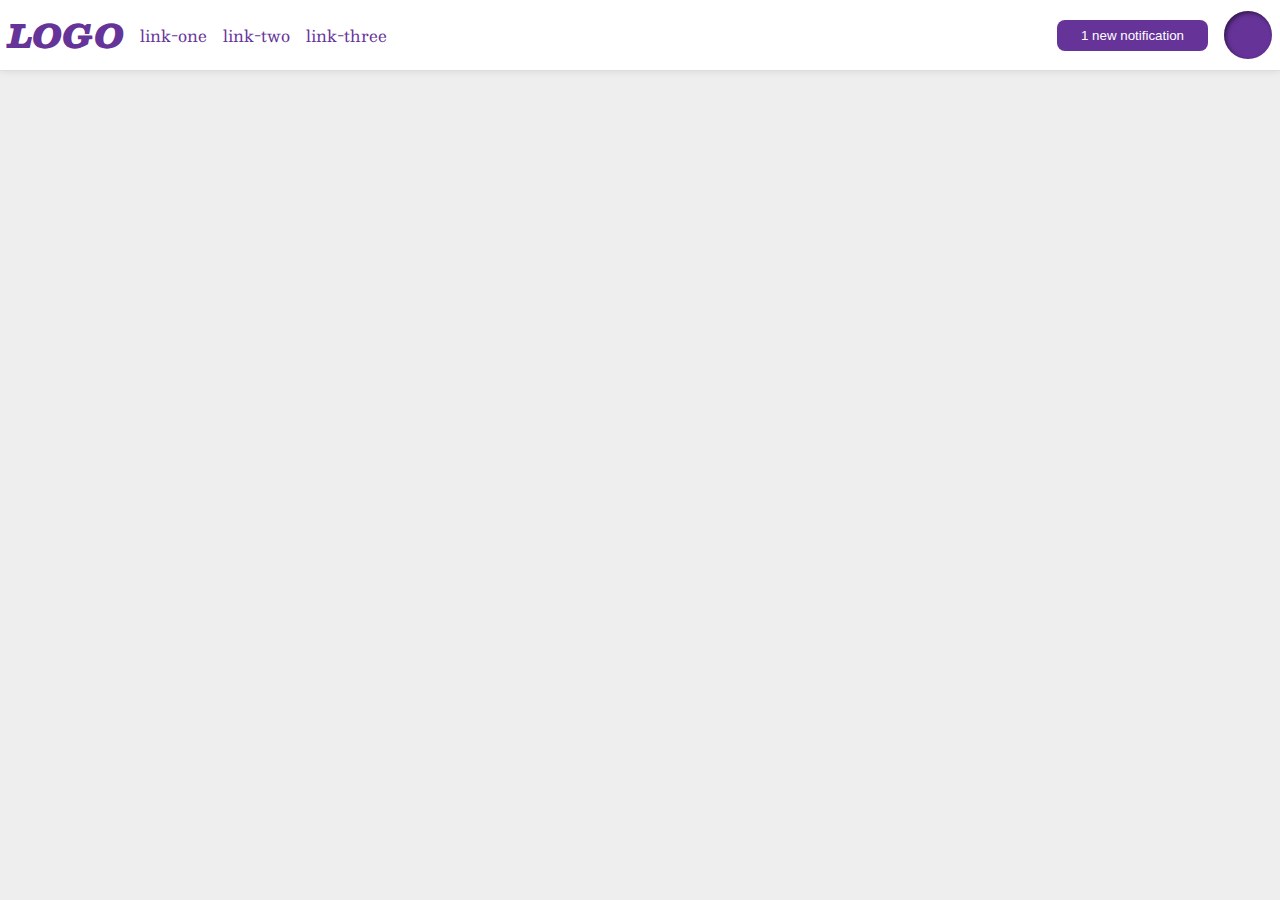
<file: flex/03-flex-header-2/index.html>
<!DOCTYPE html>
<html lang="en">
  <head>
    <meta charset="UTF-8">
    <meta http-equiv="X-UA-Compatible" content="IE=edge">
    <meta name="viewport" content="width=device-width, initial-scale=1.0">
    <title>Flex Header 2</title>
    <link rel="stylesheet" href="style.css">
  </head>
  <body>
    <div class="header">
      <div class="left">
        <div class="logo">
          LOGO
        </div>
        <ul class="links">
          <li><a href="google.com">link-one</a></li>
          <li><a href="google.com">link-two</a></li>
          <li><a href="google.com">link-three</a></li>
        </ul>
      </div>
      <div class="right">
        <button class="notifications">
          1 new notification
        </button>
        <div class="profile-image"></div>
      </div>
    </div>
  </body>
</html>
</file>
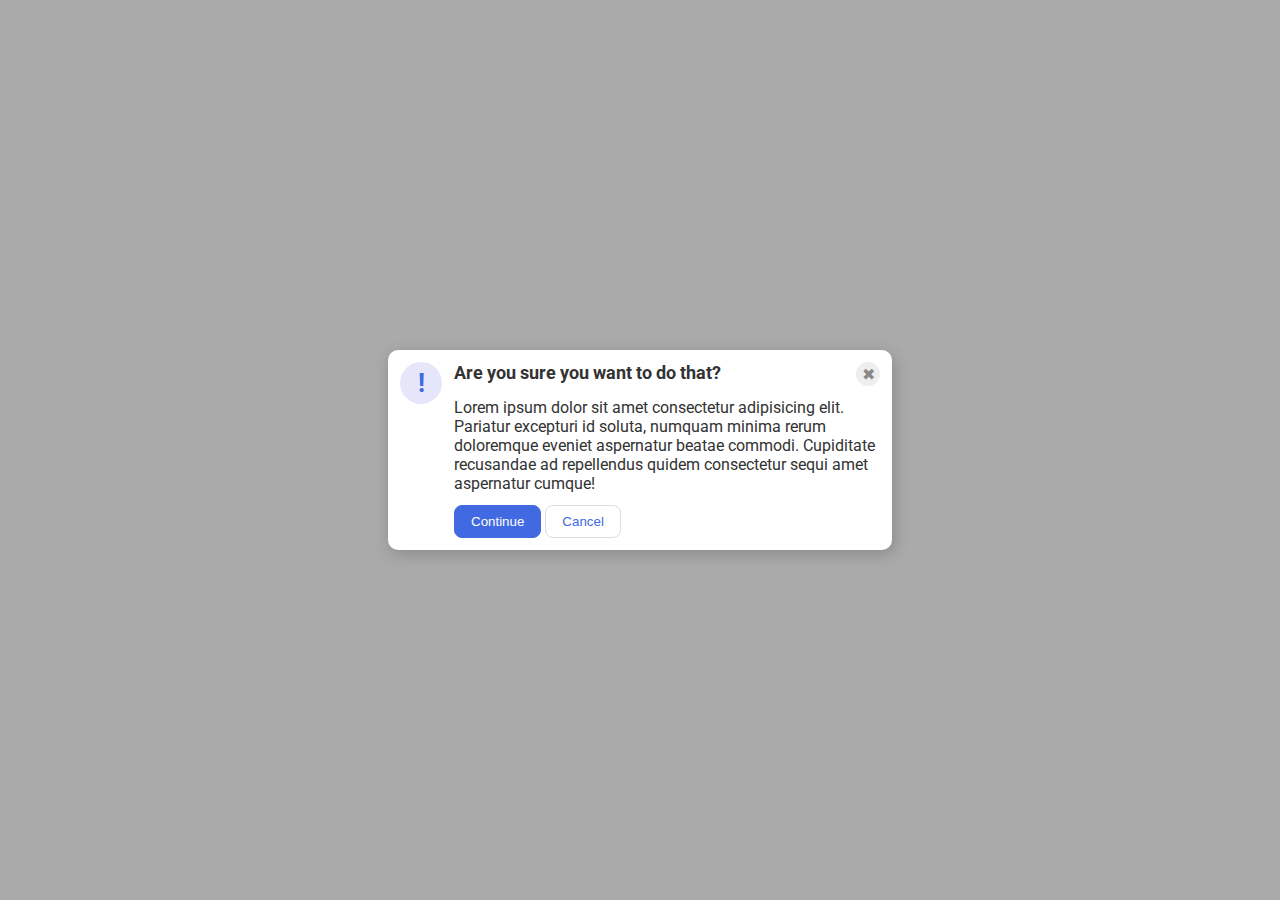
<file: flex/05-flex-modal/index.html>
<!DOCTYPE html>
<html lang="en">
  <head>
    <meta charset="UTF-8">
    <meta http-equiv="X-UA-Compatible" content="IE=edge">
    <meta name="viewport" content="width=device-width, initial-scale=1.0">
    <link rel="stylesheet" href="style.css">
    <title>Modal</title>
  </head>
  <body>
    <div class="modal">
      <div class="icon">!</div>
      <div class="container">
        <div class="head-close">
          <div class="header">Are you sure you want to do that?</div>
          <div class="close-button">✖</div>
        </div>
        <div class="text">Lorem ipsum dolor sit amet consectetur adipisicing elit. Pariatur excepturi id soluta, numquam minima rerum doloremque eveniet aspernatur beatae commodi. Cupiditate recusandae ad repellendus quidem consectetur sequi amet aspernatur cumque!</div>
        <div class="button-container">
          <button class="continue">Continue</button>
          <button class="cancel">Cancel</button>
        </div>
      </div>
    </div>
  </body>
</html>
</file>
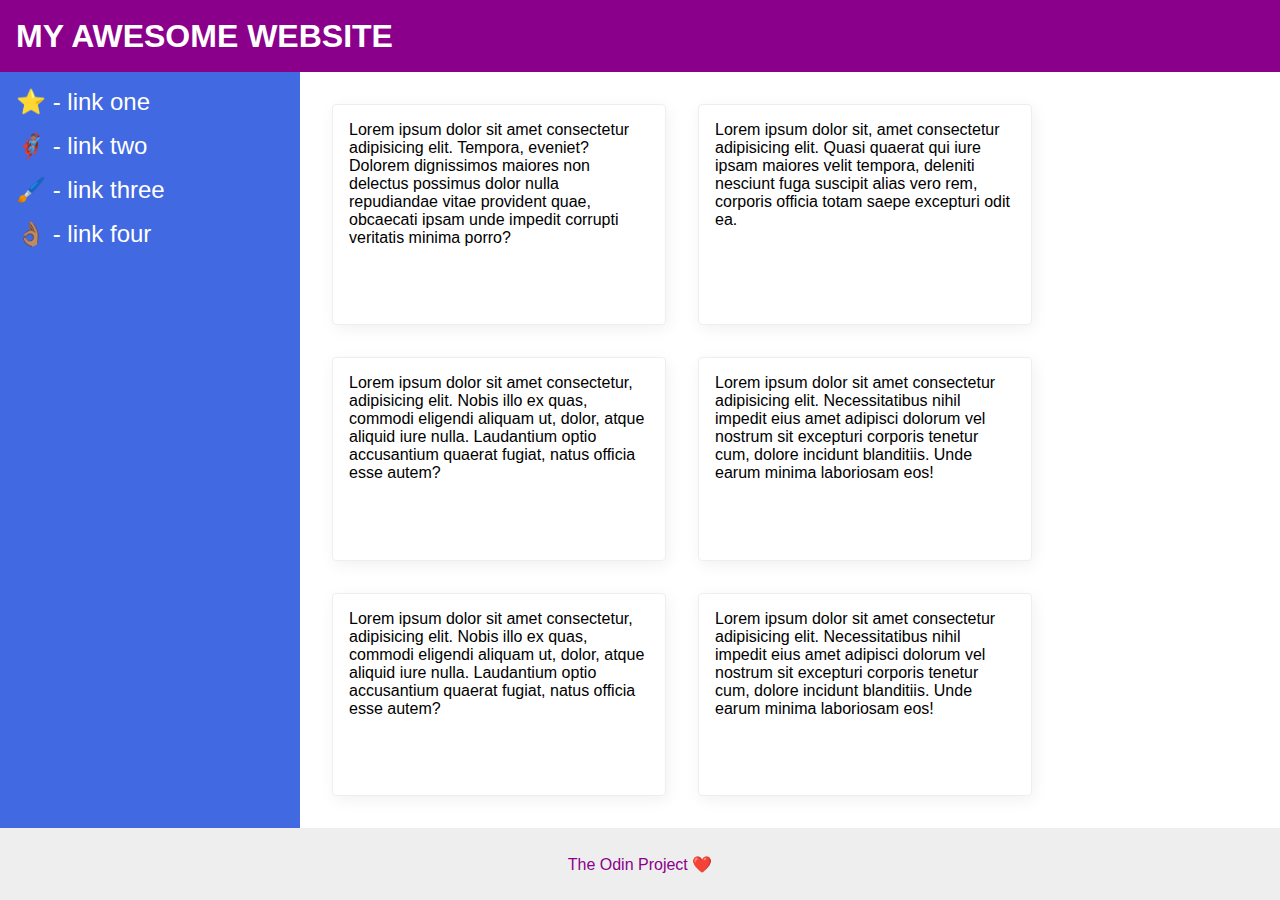
<file: flex/07-flex-layout-2/index.html>
<!DOCTYPE html>
<html lang="en">
  <head>
    <meta charset="UTF-8">
    <meta http-equiv="X-UA-Compatible" content="IE=edge">
    <meta name="viewport" content="width=device-width, initial-scale=1.0">
    <title>The Holy Grail</title>
    <link rel="stylesheet" href="style.css">
  </head>
  <body>
    <div class="header">
      MY AWESOME WEBSITE
    </div>
    <div class="container">
      <div class="sidebar">
        <ul>
          <li><a href="#">⭐ - link one</a></li>
          <li><a href="#">🦸🏽‍♂️ - link two</a></li>
          <li><a href="#">🖌️ - link three</a></li>
          <li><a href="#">👌🏽 - link four</a></li>
        </ul>
      </div>
   
      <div class="card-container">  
        <div class="card">Lorem ipsum dolor sit amet consectetur adipisicing elit. Tempora, eveniet? Dolorem dignissimos maiores non delectus possimus dolor nulla repudiandae vitae provident quae, obcaecati ipsam unde impedit corrupti veritatis minima porro?</div>
        <div class="card">Lorem ipsum dolor sit, amet consectetur adipisicing elit. Quasi quaerat qui iure ipsam maiores velit tempora, deleniti nesciunt fuga suscipit alias vero rem, corporis officia totam saepe excepturi odit ea.</div>
        <div class="card">Lorem ipsum dolor sit amet consectetur, adipisicing elit. Nobis illo ex quas, commodi eligendi aliquam ut, dolor, atque aliquid iure nulla. Laudantium optio accusantium quaerat fugiat, natus officia esse autem?</div>
        <div class="card">Lorem ipsum dolor sit amet consectetur adipisicing elit. Necessitatibus nihil impedit eius amet adipisci dolorum vel nostrum sit excepturi corporis tenetur cum, dolore incidunt blanditiis. Unde earum minima laboriosam eos!</div>
        <div class="card">Lorem ipsum dolor sit amet consectetur, adipisicing elit. Nobis illo ex quas, commodi eligendi aliquam ut, dolor, atque aliquid iure nulla. Laudantium optio accusantium quaerat fugiat, natus officia esse autem?</div>
        <div class="card">Lorem ipsum dolor sit amet consectetur adipisicing elit. Necessitatibus nihil impedit eius amet adipisci dolorum vel nostrum sit excepturi corporis tenetur cum, dolore incidunt blanditiis. Unde earum minima laboriosam eos!</div>
      </div>
    </div>
    <div class="footer">
      The Odin Project ❤️
    </div>
  </body>
</html>
</file>
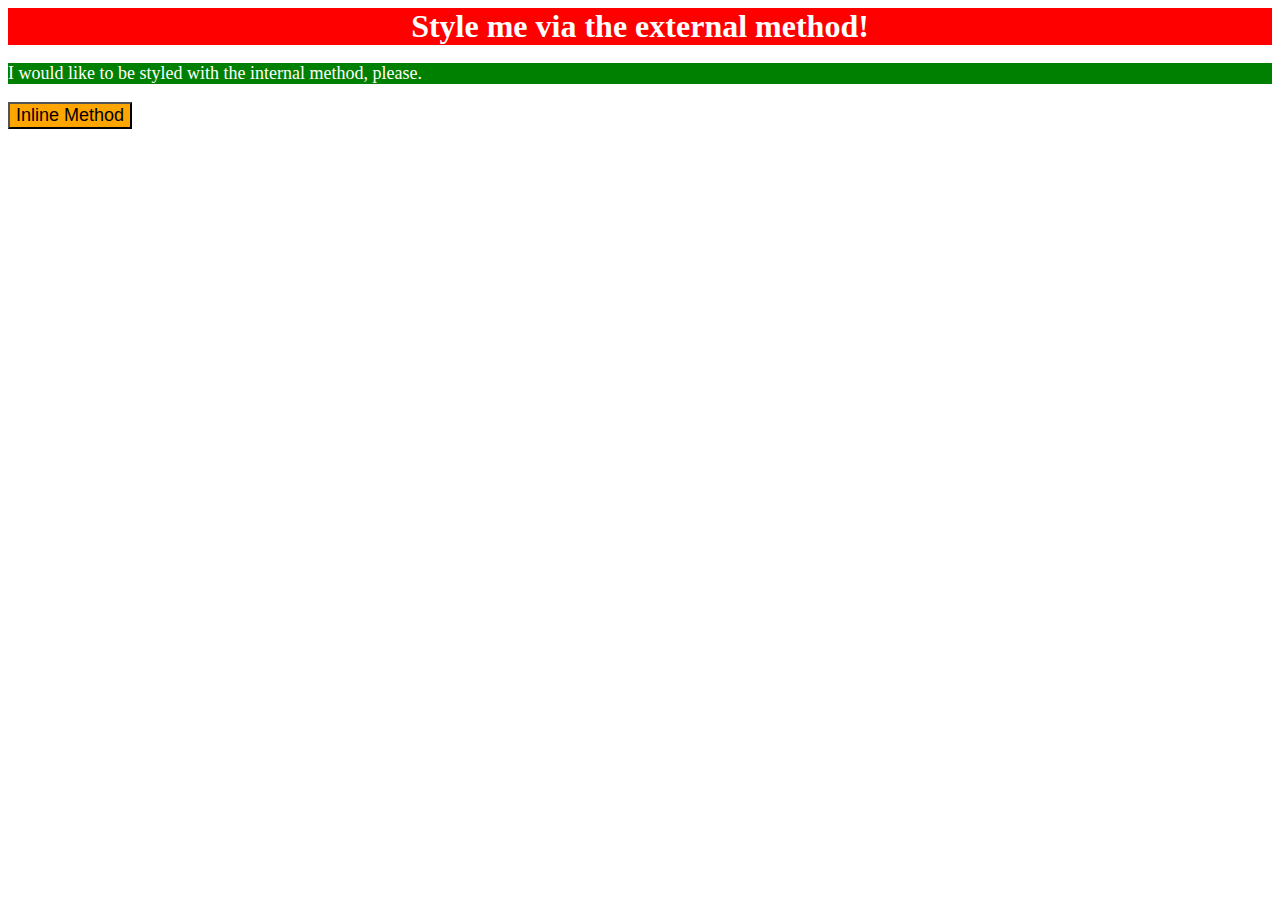
<file: foundations/01-css-methods/index.html>
<!DOCTYPE html>
<html lang="en">
  <head>
    <meta charset="UTF-8">
    <meta http-equiv="X-UA-Compatible" content="IE=edge">
    <meta name="viewport" content="width=device-width, initial-scale=1.0">
    <title>Methods for Adding CSS</title>
    <link rel="stylesheet" href="css/style.css">
    <style>
      p {
        background-color: green;
        color: white;
        font-size: 18px;
      }
    </style>
  </head>
  <body>
    <div>Style me via the external method!</div>
    <p>I would like to be styled with the internal method, please.</p>
    <button style="background-color: orange; font-size: 18px;">Inline Method</button>
  </body>
</html>
</file>
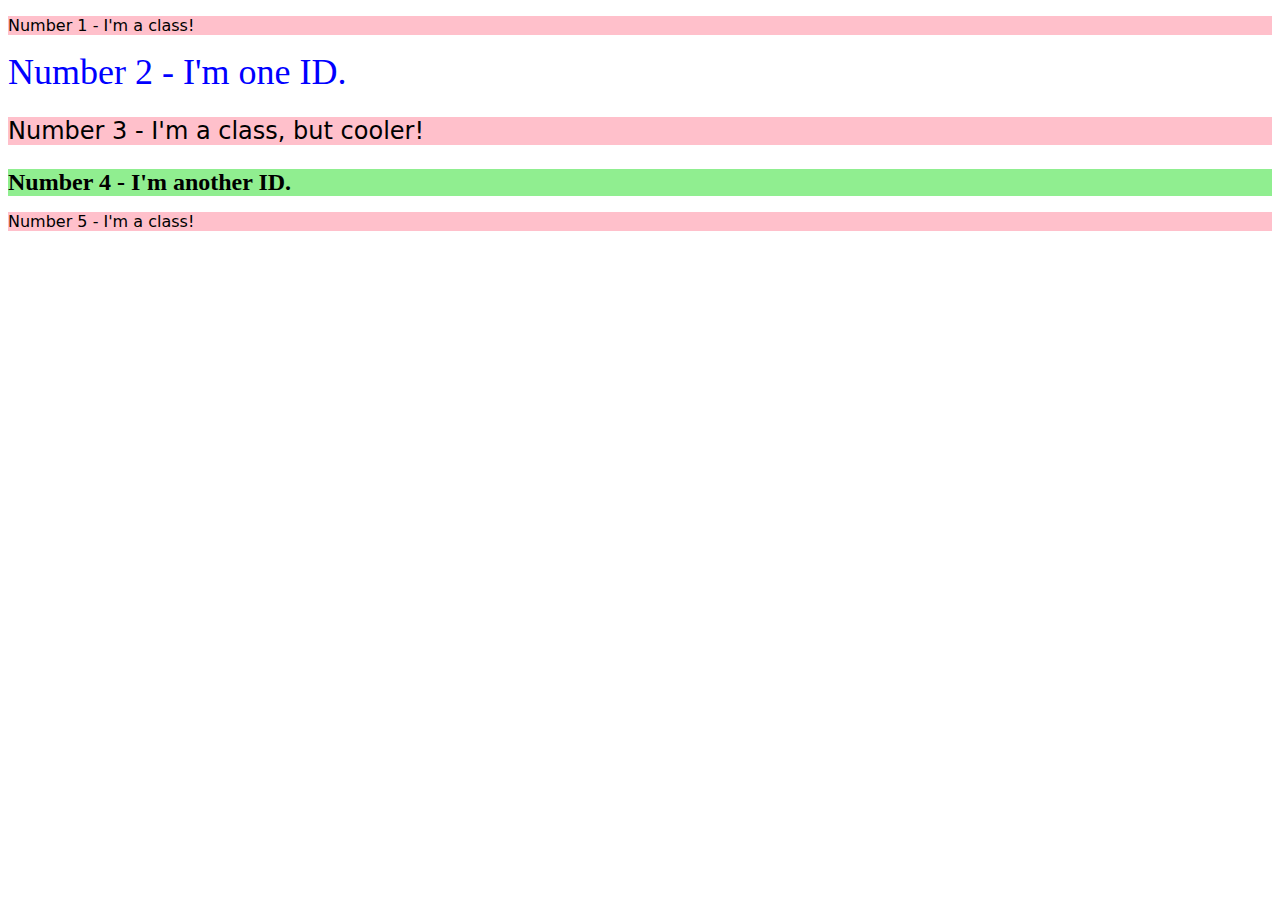
<file: foundations/02-class-id-selectors/index.html>
<!DOCTYPE html>
<html lang="en">
  <head>
    <meta charset="UTF-8">
    <meta http-equiv="X-UA-Compatible" content="IE=edge">
    <meta name="viewport" content="width=device-width, initial-scale=1.0">
    <title>Class and ID Selectors</title>
    <link rel="stylesheet" href="style.css">
  </head>
  <body>
    <p class="odd">Number 1 - I'm a class!</p>
    <div id="second">Number 2 - I'm one ID.</div>
    <p class="odd" id="third">Number 3 - I'm a class, but cooler!</p>
    <div id="fourth">Number 4 - I'm another ID.</div>
    <p class="odd">Number 5 - I'm a class!</p>
  </body>
</html>
</file>
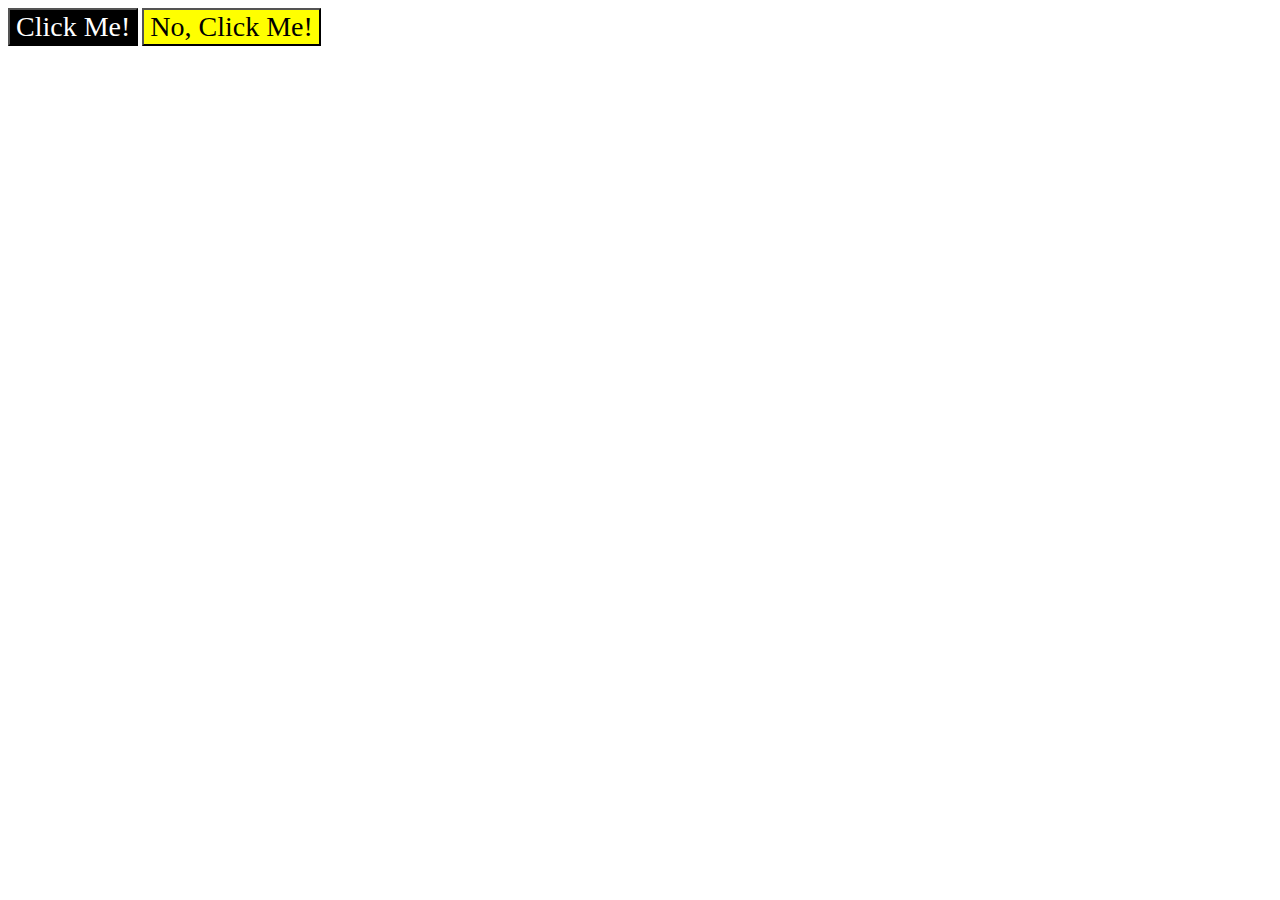
<file: foundations/03-grouping-selectors/index.html>
<!DOCTYPE html>
<html lang="en">
  <head>
    <meta charset="UTF-8">
    <meta http-equiv="X-UA-Compatible" content="IE=edge">
    <meta name="viewport" content="width=device-width, initial-scale=1.0">
    <title>Grouping Selectors</title>
    <link rel="stylesheet" href="style.css">
  </head>
  <body>
    <button class="first">Click Me!</button>
    <button class="second">No, Click Me!</button>
  </body>
</html>
</file>
<file: flex/03-flex-header-2/style.css>
/* this is some magical font-importing.  
you'll learn about it later. */
@import url('https://fonts.googleapis.com/css2?family=Besley:ital,wght@0,400;1,900&display=swap');

body {
  margin: 0;
  background: #eee;
  font-family: Besley, serif;
}

.header {
  background: white;
  border-bottom: 1px solid #ddd;
  box-shadow: 0 0 8px rgba(0,0,0,.1);
  display: flex;
  justify-content: space-between;
  /* visually this is not needed, also doesn't result 
  in the correct button size */
  /* align-items: center; */
  padding: 8px;
}
.left,
.right {
  display: flex;
  gap: 16px;
  /* needed it here to get the right button size */
  align-items: center;
}
.profile-image {
  background: rebeccapurple;
  box-shadow: inset 2px 2px 4px rgba(0,0,0,.5);
  border-radius: 50%;
  width: 48px;
  height: 48px;
}

.logo {
  color: rebeccapurple;
  font-size: 32px;
  font-weight: 900;
  font-style: italic;
}

button {
  border: none;
  border-radius: 8px;
  background: rebeccapurple;
  color: white;
  padding: 8px 24px;
}

a {
  /* this removes the line under our links */
  text-decoration: none;
  color: rebeccapurple;
}

ul {
  list-style-type: none;
  /* solution includes margin: 0; shrinks the size of the white bar
  ul has default top/bottom margin of 16px/1em and padding-left 40px*/
  margin: 0;
  padding: 0px;
  display: flex;
  gap: 16px;
}
</file>
<file: flex/05-flex-modal/style.css>
@import url('https://fonts.googleapis.com/css2?family=Roboto:wght@400;700&display=swap');

html, body {
  height: 100%;
}

body {
  font-family: Roboto, sans-serif;
  margin: 0;
  background: #aaa;
  color: #333;
  /* I'll give you this one for free lol */
  display: flex;
  align-items: center;
  justify-content: center;
}

.modal {
  background: white;
  width: 480px;
  border-radius: 10px;
  box-shadow: 2px 4px 16px rgba(0,0,0,.2);
  /* make two columns 1 with ico 1 with the rest */
  display: flex;
  gap: 12px;
  padding: 12px;
}

.icon {
  color: royalblue;
  font-size: 26px;
  font-weight: 700;
  background: lavender;
  width: 42px;
  height: 42px;
  border-radius: 50%;
  display: flex;
  align-items: center;
  justify-content: center;
  flex: 1 0 auto;
}

.close-button {
  background: #eee;
  border-radius: 50%;
  color: #888;
  font-weight: 400;
  font-size: 16px;
  height: 24px;
  width: 24px;
  display: flex;
  align-items: center;
  justify-content: center;
}

button {
  padding: 8px 16px;
  border-radius: 8px;
}

button.continue {
  background: royalblue;
  border: 1px solid royalblue;
  color: white;
}

button.cancel {
  background: white;
  border: 1px solid #ddd;
  color: royalblue;
}
.header {
  font-weight: bold;
  font-size: large;
}
.head-close{
  display: flex;
  justify-content: space-between;
}
.container{
  display: flex;
  flex-direction: column;
  gap: 12px;
}
</file>
<file: flex/07-flex-layout-2/style.css>
body {
  font-family: -apple-system, BlinkMacSystemFont, 'Segoe UI', Roboto, Oxygen, Ubuntu, Cantarell, 'Open Sans', 'Helvetica Neue', sans-serif;
  margin: 0;
  min-height: 100vh;
  /* forces header content footer to be top to bottom */
  display: flex;
  flex-direction: column;
}

.header {
  height: 72px;
  background: darkmagenta;
  color: white;
  /* font setting and makes leftmost gap from edge */
  font-size: 32px;
  font-weight: 900;
  padding-left: 16px;
  /* centers content vertically that cannot grow */
  display: flex;
  align-items: center;
  flex-grow: 0;
}

.footer {
  height: 72px;
  background: #eee;
  color: darkmagenta;
  /* flex align center vertically and horizontally */
  display: flex;
  justify-content: center;
  align-items: center;
}

.sidebar {
  width: 300px;
  background: royalblue;
  box-sizing: border-box;
  /* maintains a minimum size regardless of viewport */
  flex-shrink: 0;
}
.sidebar ul {
  /* clear default extra space */
  padding: 0;
  margin: 0;
  /* remove the list dots */
  list-style-type: none;
}
li {
  margin: 16px;
}
a {
  /* removes the underline on the links */
  text-decoration: none;
  color: white;
  font-size: 24px;
}
.card {
  border: 1px solid #eee;
  box-shadow: 2px 4px 16px rgba(0,0,0,.06);
  border-radius: 4px;
  padding: 16px;
  display: flex;
  flex-basis: 300px;
  
}
/* this div is .container in solution */
.card-container {
  display: flex;
  flex-wrap: wrap;
  gap: 32px;
  padding: 32px;
}
/* this div is .body in solutions */
.container {
  display: flex;
  flex-grow: 1;
}
</file>
<file: foundations/01-css-methods/css/style.css>
div {
    background-color: red;
    color: white;
    font-size: 32px;
    text-align: center;
    font-weight: bold;
}
</file>
<file: foundations/02-class-id-selectors/style.css>
.odd {
    background-color: pink;
    font-family: Verdana, "DejaVu Sans" , sans-serif;

}
#second {
    color: blue;
    font-size: 36px;
}
#third {
    font-size: 24px;
}
#fourth{
    background-color: #90ee90;
    font-size: 24px;
    font-weight: bold;
}
</file>
<file: foundations/03-grouping-selectors/style.css>
.first,
.second {
    font-size: 28px;
    font-family: 'Times New Roman', Helvetica, sans-serif;
}

.first {
    background-color: black;
    color: white;
}
.second {
    background-color: yellow;
}
</file>
